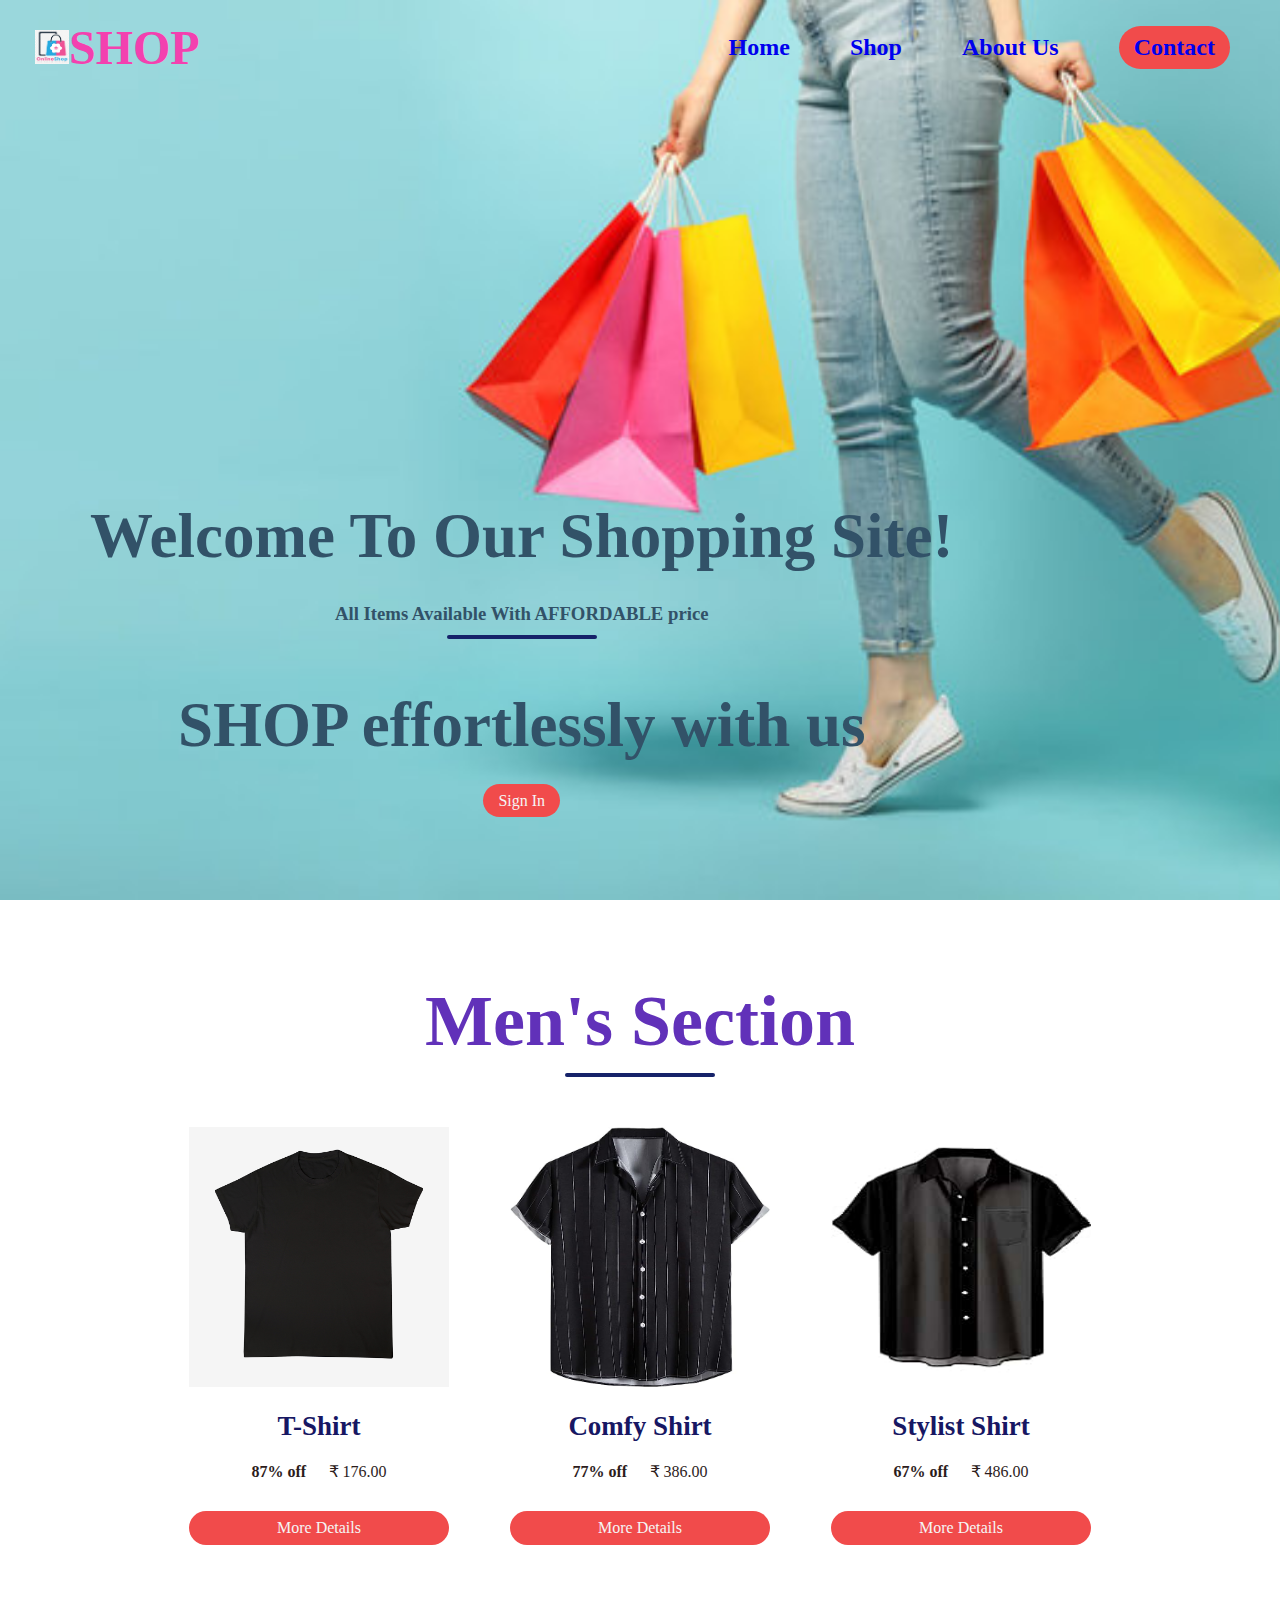
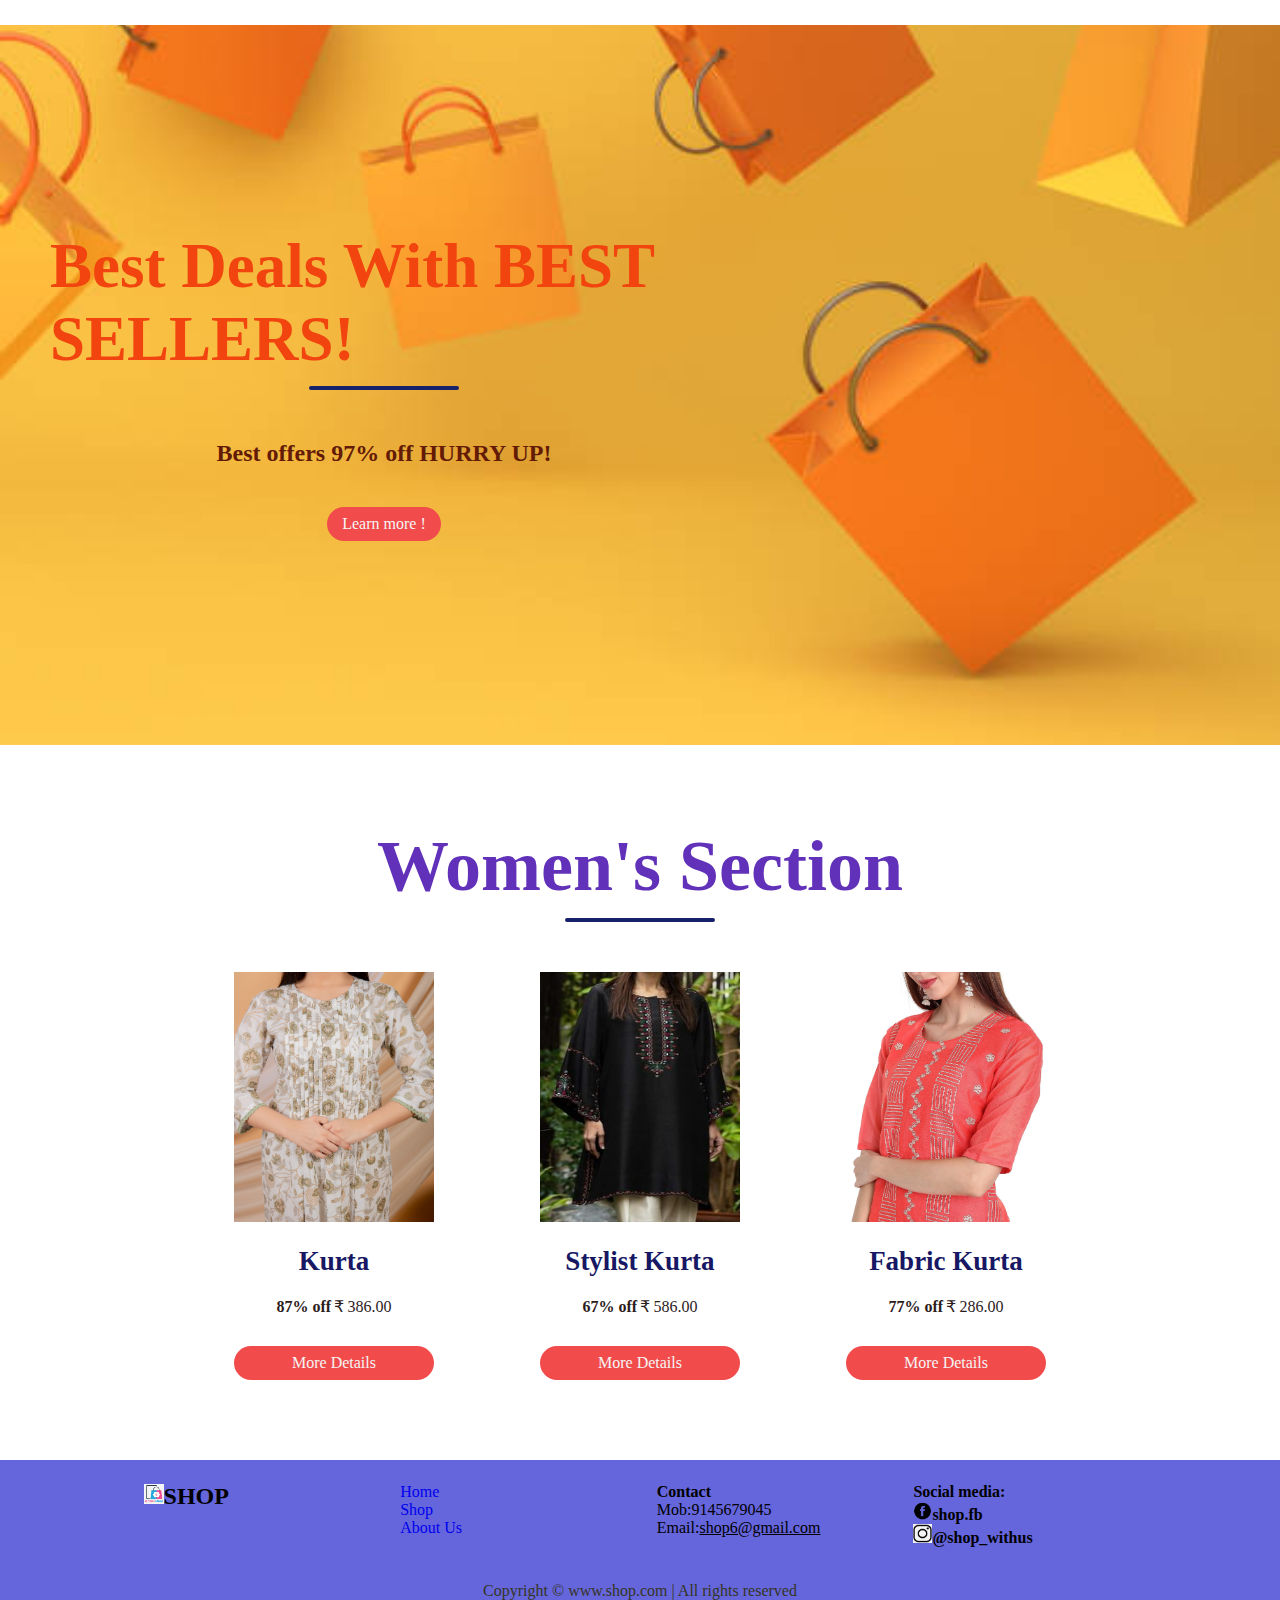
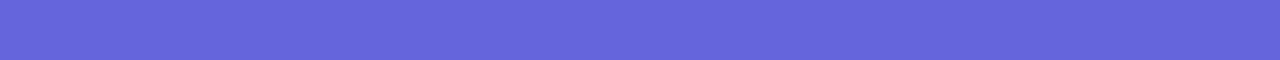
<file: index.html>
<!DOCTYPE html>
<html lang="en">
    <head>
        <meta charset="UTF-8">
        <meta http-equiv="X-UA-Compatible" content="IE=edge">
        <meta name="viewport" content="width=device-width, initial-scale=1, shrink-to-fit=no">
        <title>SHOP</title>
        <link rel="icon" href="./image/logo.png"/>
        <link rel="stylesheet" href="./style.css">
        <link rel="preconnect" href="https://fonts.googleapis.com">
<link rel="preconnect" href="https://fonts.gstatic.com" crossorigin>
<link href="https://fonts.googleapis.com/css2?family=Abril+Fatface&family=Merriweather:ital@0;1&family=Poppins:wght@400;600&family=Work+Sans:ital,wght@0,500;0,800;1,400&display=swap" rel="stylesheet">
    </head>
    <body>
        <nav class="navbar">
            <h1 class="logo"><img src="./image/logo.png" alt=""height="34px"width="34px" >SHOP</h1>
            <ul class="nav-links">
                <li><a href="#Home"><strong>Home</strong></a></li>
                <li><a href="#Shop"><strong>Shop</strong></a></li>
                <li><a href="#"><strong>About Us</strong></a></li>
                <li class="ctn" ><a href="#Contact"><strong>Contact</strong></a></li>
            </ul>
            <img src="./image/menu-bar.png" alt="" class="menu-btn">
        </nav> 
        <header id="Home"> 
            <div class="header-content">
                 <h1><strong>Welcome To Our Shopping Site!</strong></h1>
                 <h3>All Items Available With AFFORDABLE price</h3>
                <div class = "line"></div>
                <h1>SHOP effortlessly with us </h1>
                <a href="./index2.html" class="ctn">Sign In</a>
            </div>
        </header>
        <!-- events-->
        <section class="events" id="Shop">
            <div class="title">
                <h1>Men's Section</h1>
                <div class="line"></div>
            </div>
            <div class="row">
                <div class="col">
                    <img src="./image/shirt1.jpg" height="260px" width="260px">
                    <h4>T-Shirt</h4>
                    <p><strong>87% off</strong> &#8377 176.00</p>
                    <a href="./index3.html" class="ctn">More Details</a>
                </div>
                <div class="col">
                    <img src="./image/shirt3.jpg" height="260px" width="260px">
                    <h4>Comfy Shirt</h4>
                    <p><strong>77% off</strong> &#8377 386.00</p>
                    <a href="./index7.html" class="ctn">More Details</a>
                </div>
                <div class="col">
                    <img src="./image/shirt4.jpg" height="260px" width="260px">
                    <h4>Stylist Shirt</h4>
                    <p><strong>67% off</strong> &#8377 486.00</p>
                    <a href="./index8.html" class="ctn">More Details</a>
                </div>
            </div>
        </section>
        <section class ="explore">
            <div class="explore-content">
             <h1>Best Deals With BEST SELLERS!</h1>
             <div class="line"></div>
             <h2>Best offers <strong>97% off HURRY UP!</strong></h2>
             <a href="#" class="ctn">
             Learn more !
             </a>
           </div>
        </section>
        <section class="events">
            <div class="title">
                <h1>Women's Section</h1>
                <div class="line"></div>
            </div>
            <div class="row">
                <div class="col">
                    <img src="./image/kurti2.jpg" height="250px" width="200px">
                    <h4>Kurta</h4>
                    <p><strong>87% off</strong> &#8377 386.00</p>
                    <a href="./index4.html" class="ctn">More Details</a>
                </div>
                <div class="col">
                    <img src="./image/kurti3.jpg" height="250px" width="200px">
                    <h4>Stylist Kurta</h4>
                    <p><strong>67% off</strong> &#8377 586.00</p>
                    <a href="./index5.html" class="ctn">More Details</a>
                </div>
                <div class="col">
                    <img src="./image/kurti4.jpg" height="250px" width="200px">
                    <h4>Fabric Kurta</h4>
                    <p><strong>77% off</strong> &#8377 286.00</p>
                    <a href="./index6.html" class="ctn">More Details</a>
                </div>
            </div>
        </section>
        <footer>
            <div class="footer" id="Contact">
                <div class="footer-first">
                    <h2><img src="./image/logo.png" alt="" height="20px"width="20px">SHOP</h2>
                </div>
                <div class="footer-second">
                    <ul>
                        <li><a href="#Home">Home</a></li>
                        <li><a href="#Shop">Shop</a></li>
                        <li><a href="#">About Us</a></li>
                        
                    </ul>
                </div>
                <div class="footer-third">
                    <ul>
                    
                        <li><strong>Contact</strong></li>
                        <div>Mob:9145679045</div>
                        <div>Email:<u>shop6@gmail.com</u></div>
                        
                    </ul>
                </div>
                <div class="footer-fourth">
                    <ul>
                        
                        <li><strong>Social media:</strong></li>
                        <div><h4><img src="./image/fb.png" alt="" height="19px"width="19px">shop.fb</h4></div>
                        <div><h4><img src="./image/instaa.png" alt="" height="19px"width="19px">@shop_withus</h4></div>
                    </ul>
                </div>
            </div>
            <div class="footer-rights">
                Copyright &#169; www.shop.com | All rights reserved
            </div>
        </footer>
        <script>
            const menuBtn = document.querySelector('.menu-btn');
            const navlinks = document.querySelector('.nav-links');
            menuBtn.addEventListener('click',()=>{
                navlinks.classList.toggle('mobile-menu');
            })
        </script>

    </body>
     </html>
</file>
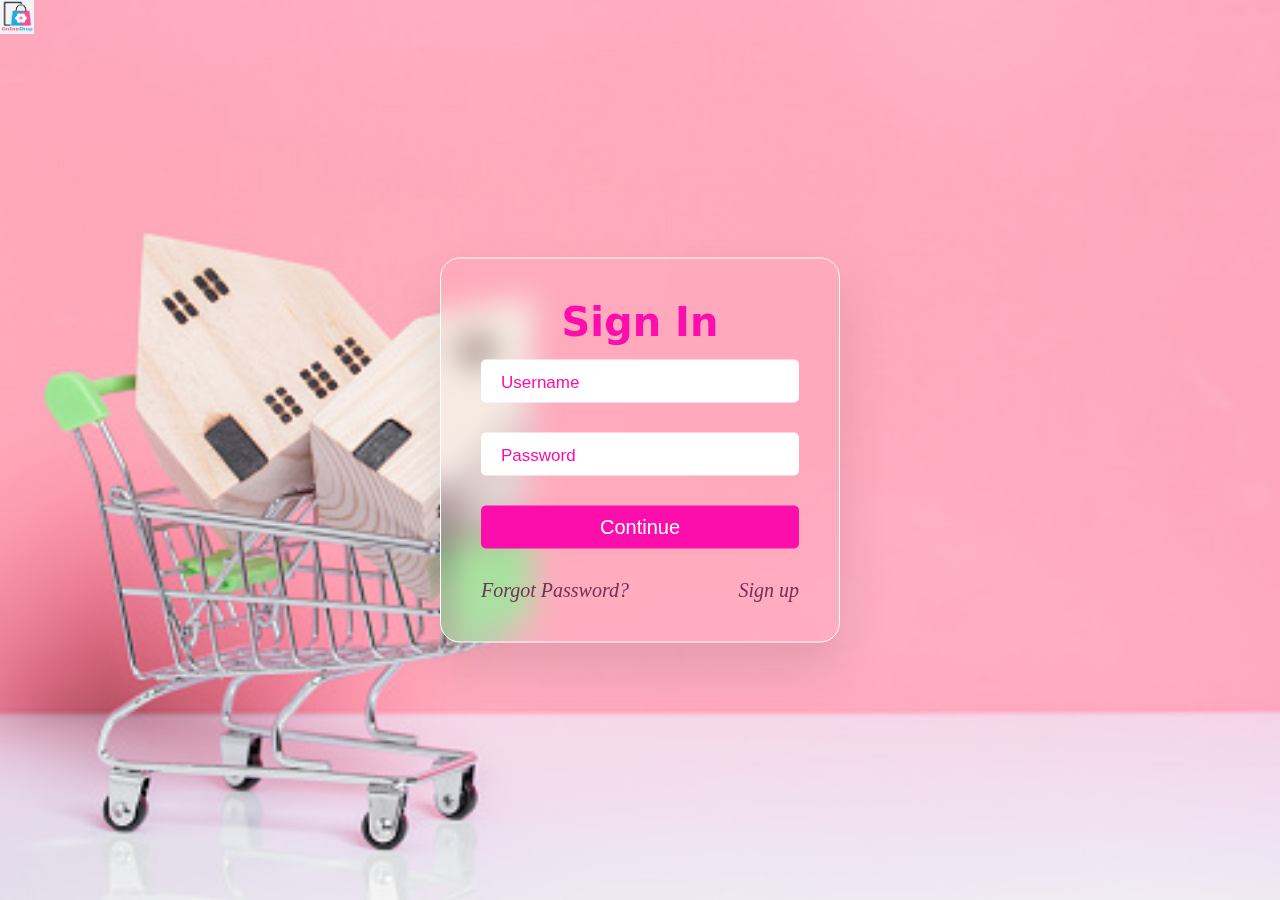
<file: index2.html>
<!DOCTYPE html>
<html lang="en">
<head>
    <meta charset="UTF-8">
    <meta http-equiv="X-UA-Compatible" content="IE=edge">
    <link rel="stylesheet" href="https://stackpath.bootstrapcdn.com/bootstrap/4.1.3/css/bootstrap.min.css" integrity="sha384-MCw98/SFnGE8fJT3GXwEOngsV7Zt27NXFoaoApmYm81iuXoPkFOJwJ8ERdknLPMO" crossorigin="anonymous">
    <meta name="viewport" content="width=device-width, initial-scale=1.0">
    <title>Sign in</title>
    <link rel="icon" href="./image/logo.png"/>

    <link rel="stylesheet" href="style2.css">

</head>
<body class="bg-img">
    <h1><img src="./image/logo.png" alt="SHOP" height="34px"width="34px"></h1>
    

    <div class="login-form">
        <div class="login">
            <h2>Sign In</h2>

            <div class="inputbox">
                <input  type="text" placeholder="Username" required>
            </div>
            <div class="inputbox">
                <input type="password" placeholder="Password" required>
            </div>
            <div class="inputbox">
                <a href="./index.html">
                <input type="submit" value="Continue" id="btn" required>
                </a>
            </div>

            <div class="bottom-content">
                <a href="#">Forgot Password?</a>
                <a href="#">Sign up</a>
            </div>

        </div>
    </div>
    
</body>
</html>
</file>
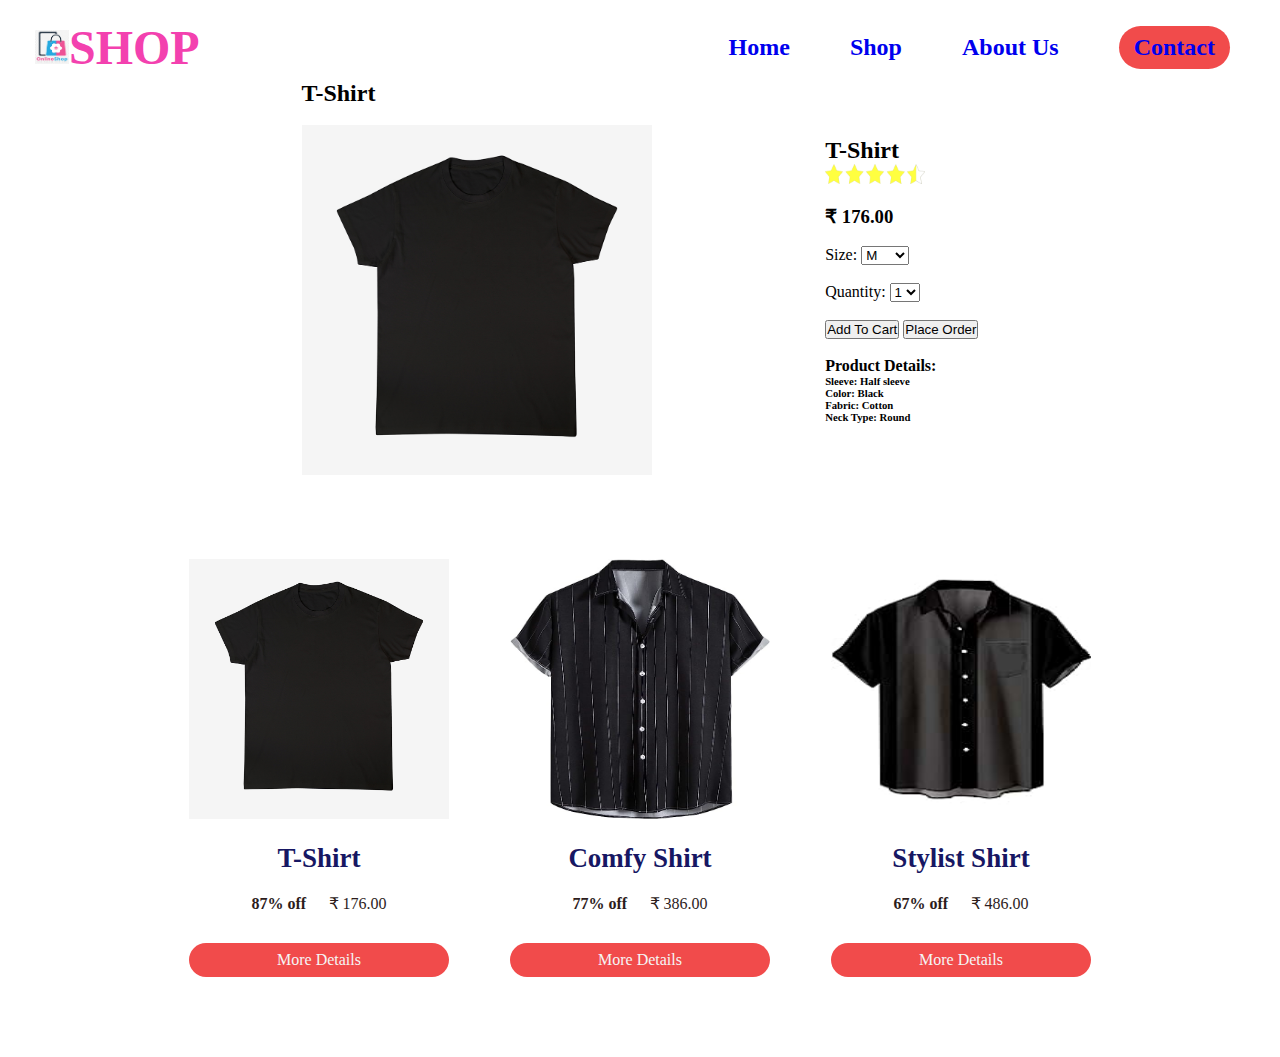
<file: index3.html>
<!DOCTYPE html>
<html lang="en">
    <head>
        <meta charset="UTF-8">
        <meta http-equiv="X-UA-Compatible" content="IE=edge">
        <meta name="viewport" content="width=device-width, initial-scale=1, shrink-to-fit=no">
        <title>SHOP</title>
        <link rel="icon" href="./image/logo.png"/>
      

        <link rel="preconnect" href="https://fonts.googleapis.com">
<link rel="preconnect" href="https://fonts.gstatic.com" crossorigin>
<link href="https://fonts.googleapis.com/css2?family=Abril+Fatface&family=Merriweather:ital@0;1&family=Poppins:wght@400;600&family=Work+Sans:ital,wght@0,500;0,800;1,400&display=swap" rel="stylesheet">
<link href="https://cdn.jsdelivr.net/npm/bootstrap@5.1.3/dist/css/bootstrap.min.css" rel="stylesheet" integrity="sha384-1BmE4kWBq78iYhFldvKuhfTAU6auU8tT94WrHftjDbrCEXSU1oBoqyl2QvZ6jIW3" crossorigin="anonymous">
<link rel="stylesheet" href="./style.css">
    </head>
    <body>
        <nav class="navbar">
            <h1 class="logo"><img src="./image/logo.png" alt=""height="34px"width="34px" >SHOP</h1>
            <ul class="nav-links">
                <li><a href="./index.html"><strong>Home</strong></a></li>
                <li><a href="./index.html"><strong>Shop</strong></a></li>
                <li><a href="#"><strong>About Us</strong></a></li>
                <li class="ctn"><a href="./index.html"><strong>Contact</strong></a></li>

            </ul>
            <img src="./image/menu-bar.png" alt="" class="menu-btn">
        </nav>
        <section class="container">
            <div class="row">
                <div class="col-7">
                    <h2>T-Shirt</h2><br>
                  <img src="./image/shirt1.jpg" alt="" height="350px" width="350px">
               </div>
           
              <div class="col-5">
                 <div><h2>T-Shirt</h2></div>
                 <div><img src="./image/star.png" alt="" height="20px" width="100px"></div><br>
                 <div><h3>&#8377 176.00</h3></div>
                 <div><form action="./index3.html" method="post"><br>
                    <label for="size" >Size:</label>
                    <select id="size" name="size">
                        <option value="medium">M</option>
                        <option value="large">L</option>
                        <option value="extra large">XL</option>
                        <option value="very large">XXL</option>
                    </select><br><br>
                    <label for="quantity" >Quantity:</label>
                    <select id="quantity" name="quantity">
                        <option value="one">1</option>
                        <option value="two">2</option>
                        <option value="three">3</option>
                        <option value="four">4</option>
                    </select>
                    </form>
                 </div><br>
                 <button type="button" class="btn btn-primary">Add To Cart</button>
                 <button type="button" class="btn btn-success">Place Order</button><br><br>
                 <div class="details">
                    <h4>Product Details:</h4>
                    <h6>Sleeve:  Half sleeve</h6>
                    <h6>Color:  Black</h6>
                    <h6>Fabric:  Cotton</h6>
                    <h6>Neck Type:   Round</h6>
                 </div>

              </div>


            </div>

            
        </section>
        <section class="events">
        <div class="row">
            <div class="col">
                <img src="./image/shirt1.jpg" height="260px" width="260px">
                <h4>T-Shirt</h4>
                <p><strong>87% off</strong> &#8377 176.00</p>
                <a href="#" class="ctn">More Details</a>
            </div>
            <div class="col">
                <img src="./image/shirt3.jpg" height="260px" width="260px">
                <h4>Comfy Shirt</h4>
                <p><strong>77% off</strong> &#8377 386.00</p>
                <a href="./index7.html" class="ctn">More Details</a>
            </div>
            <div class="col">
                <img src="./image/shirt4.jpg" height="260px" width="260px">
                <h4>Stylist Shirt</h4>
                <p><strong>67% off</strong> &#8377 486.00</p>
                <a href="./index8.html" class="ctn">More Details</a>
            </div>
        </div>
    </section>
  </body>
  <script>
    const menuBtn = document.querySelector('.menu-btn');
    const navlinks = document.querySelector('.nav-links');
    menuBtn.addEventListener('click',()=>{
        navlinks.classList.toggle('mobile-menu');
    })
</script>
</html>
</file>
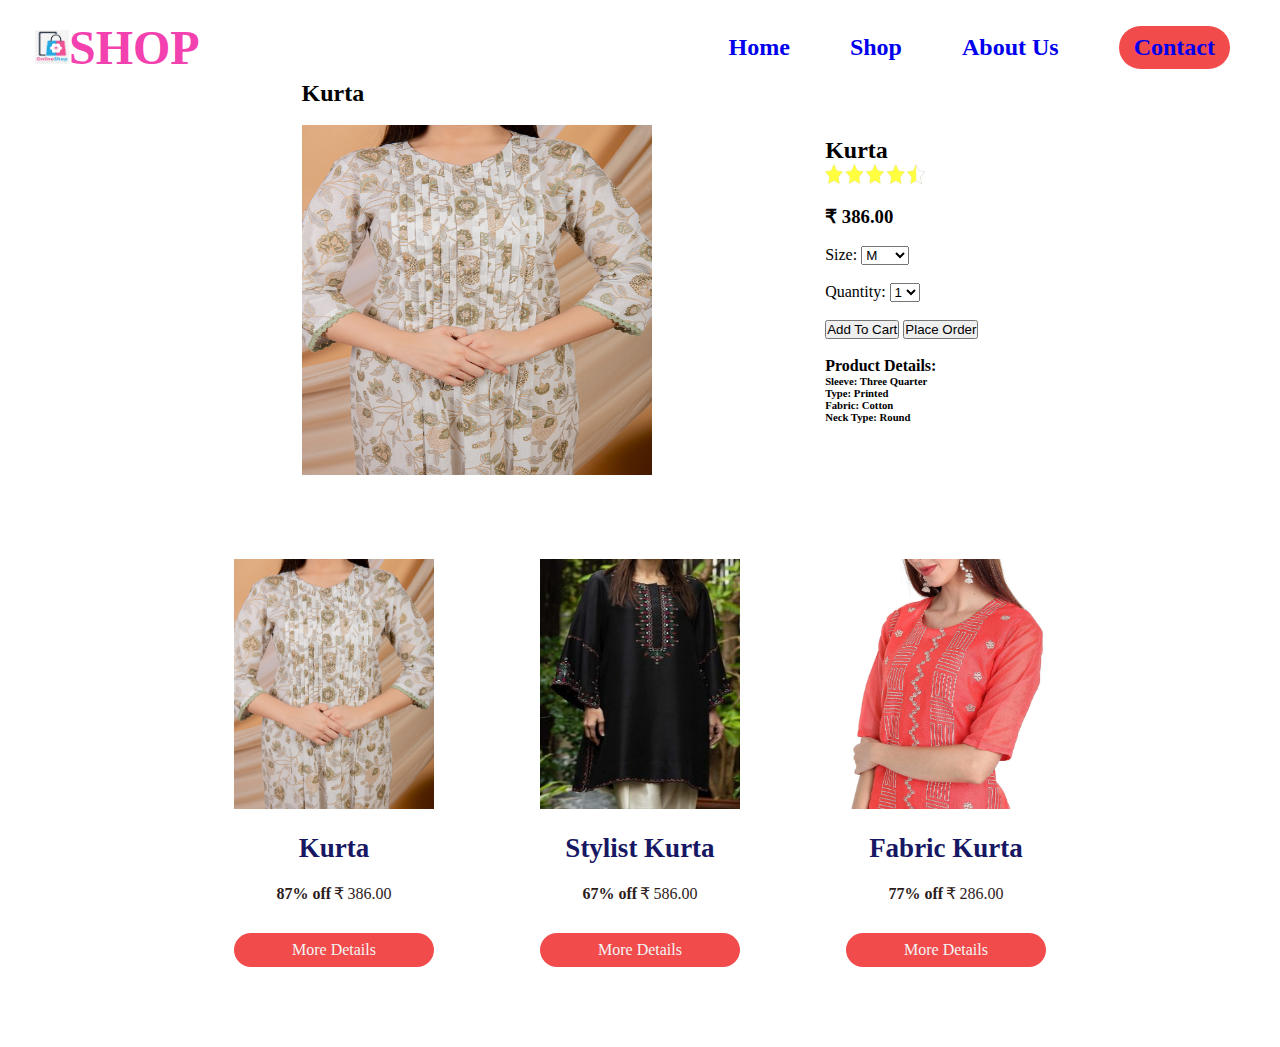
<file: index4.html>
<!DOCTYPE html>
<html lang="en">
    <head>
        <meta charset="UTF-8">
        <meta http-equiv="X-UA-Compatible" content="IE=edge">
        <meta name="viewport" content="width=device-width, initial-scale=1, shrink-to-fit=no">
        <title>SHOP</title>
        <link rel="icon" href="./image/logo.png"/>
      

        <link rel="preconnect" href="https://fonts.googleapis.com">
<link rel="preconnect" href="https://fonts.gstatic.com" crossorigin>
<link href="https://fonts.googleapis.com/css2?family=Abril+Fatface&family=Merriweather:ital@0;1&family=Poppins:wght@400;600&family=Work+Sans:ital,wght@0,500;0,800;1,400&display=swap" rel="stylesheet">
<link href="https://cdn.jsdelivr.net/npm/bootstrap@5.1.3/dist/css/bootstrap.min.css" rel="stylesheet" integrity="sha384-1BmE4kWBq78iYhFldvKuhfTAU6auU8tT94WrHftjDbrCEXSU1oBoqyl2QvZ6jIW3" crossorigin="anonymous">
<link rel="stylesheet" href="./style.css">
    </head>
    <body>
        <nav class="navbar">
            <h1 class="logo"><img src="./image/logo.png" alt=""height="34px"width="34px" >SHOP</h1>
            <ul class="nav-links">
                <li><a href="./index.html"><strong>Home</strong></a></li>
                <li><a href="./index.html"><strong>Shop</strong></a></li>
                <li><a href="#"><strong>About Us</strong></a></li>
                <li class="ctn"><a href="./index.html"><strong>Contact</strong></a></li>

            </ul>
            <img src="./image/menu-bar.png" alt="" class="menu-btn">
        </nav>
        <section class="container">
            <div class="row">
                <div class="col-7">
                    <h2>Kurta</h2><br>
                  <img src="./image/kurti2.jpg" alt="" height="350px" width="350px">
               </div>
           
              <div class="col-5">
                 <div><h2>Kurta</h2></div>
                 <div><img src="./image/star.png" alt="" height="20px" width="100px"></div><br>
                 <div><h3>&#8377 386.00</h3></div>
                 <div><form action="./index3.html" method="post"><br>
                    <label for="size" >Size:</label>
                    <select id="size" name="size">
                        <option value="medium">M</option>
                        <option value="large">L</option>
                        <option value="extra large">XL</option>
                        <option value="very large">XXL</option>
                    </select><br><br>
                    <label for="quantity" >Quantity:</label>
                    <select id="quantity" name="quantity">
                        <option value="one">1</option>
                        <option value="two">2</option>
                        <option value="three">3</option>
                        <option value="four">4</option>
                    </select>
                    </form>
                 </div><br>
                 <button type="button" class="btn btn-primary">Add To Cart</button>
                 <button type="button" class="btn btn-success">Place Order</button><br><br>
                 <div class="details">
                    <h4>Product Details:</h4>
                    <h6>Sleeve:  Three Quarter</h6>
                    <h6>Type:  Printed</h6>
                    <h6>Fabric:  Cotton</h6>
                    <h6>Neck Type:   Round</h6>
                 </div>

              </div>


            </div>

            
        </section>
        <section class="events">
        <div class="row">
            <div class="col">
                <img src="./image/kurti2.jpg" height="250px" width="200px">
                <h4>Kurta</h4>
                <p><strong>87% off</strong> &#8377 386.00</p>
                <a href="#" class="ctn">More Details</a>
            </div>
            <div class="col">
                <img src="./image/kurti3.jpg" height="250px" width="200px">
                <h4>Stylist Kurta</h4>
                <p><strong>67% off</strong> &#8377 586.00</p>
                <a href="./index5.html" class="ctn">More Details</a>
            </div>
            <div class="col">
                <img src="./image/kurti4.jpg" height="250px" width="200px">
                <h4>Fabric Kurta</h4>
                <p><strong>77% off</strong> &#8377 286.00</p>
                <a href="./index6.html" class="ctn">More Details</a>
            </div>
        </div>
    </section>
  </body>
  <script>
    const menuBtn = document.querySelector('.menu-btn');
    const navlinks = document.querySelector('.nav-links');
    menuBtn.addEventListener('click',()=>{
        navlinks.classList.toggle('mobile-menu');
    })
</script>
</html>
</file>
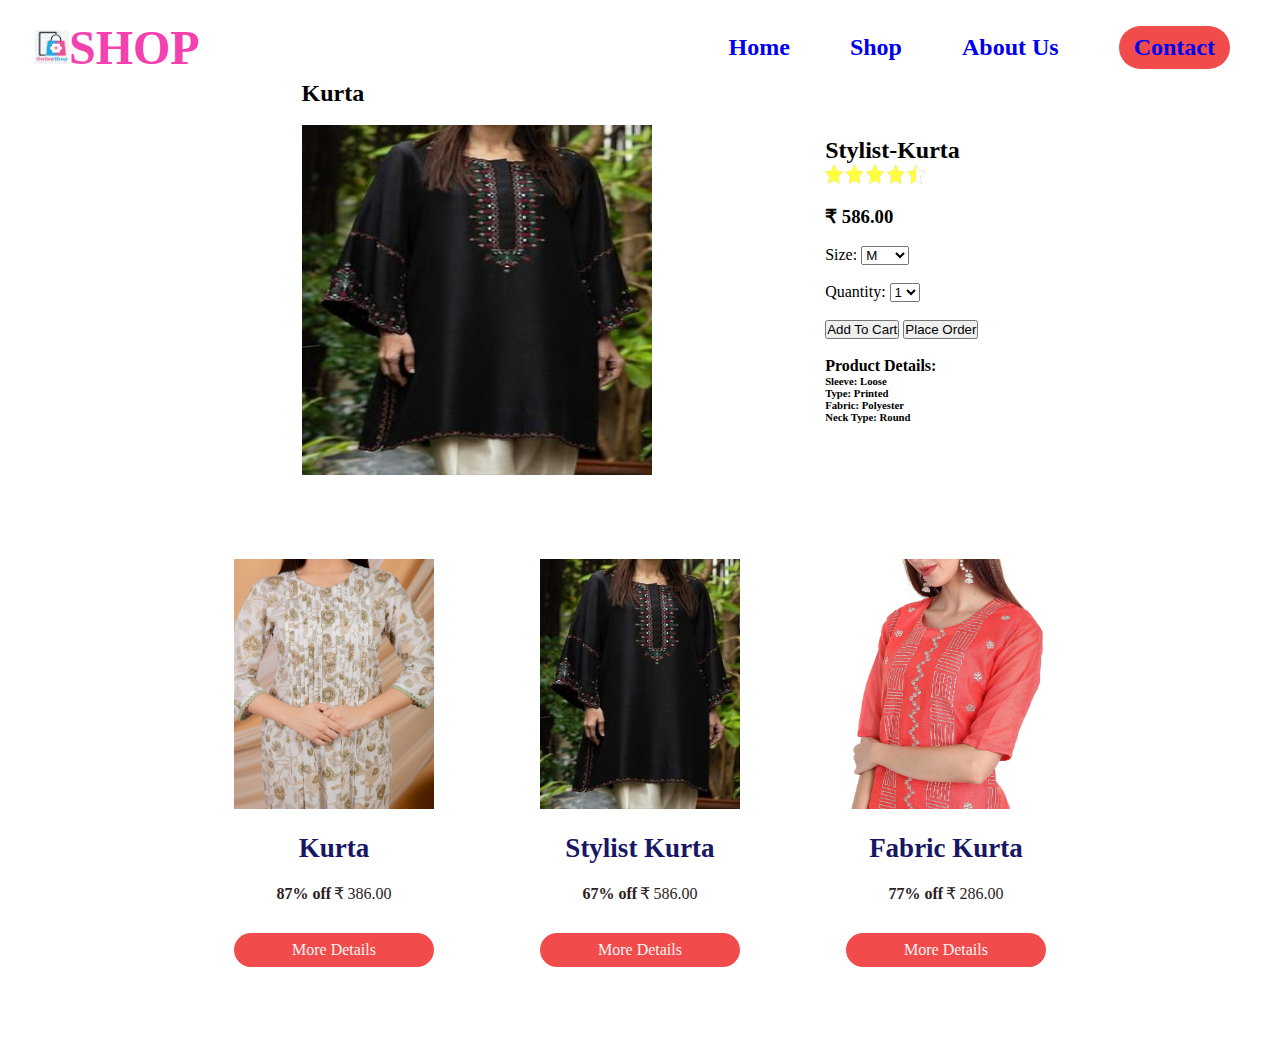
<file: index5.html>
<!DOCTYPE html>
<html lang="en">
    <head>
        <meta charset="UTF-8">
        <meta http-equiv="X-UA-Compatible" content="IE=edge">
        <meta name="viewport" content="width=device-width, initial-scale=1, shrink-to-fit=no">
        <title>SHOP</title>
        <link rel="icon" href="./image/logo.png"/>
      

        <link rel="preconnect" href="https://fonts.googleapis.com">
<link rel="preconnect" href="https://fonts.gstatic.com" crossorigin>
<link href="https://fonts.googleapis.com/css2?family=Abril+Fatface&family=Merriweather:ital@0;1&family=Poppins:wght@400;600&family=Work+Sans:ital,wght@0,500;0,800;1,400&display=swap" rel="stylesheet">
<link href="https://cdn.jsdelivr.net/npm/bootstrap@5.1.3/dist/css/bootstrap.min.css" rel="stylesheet" integrity="sha384-1BmE4kWBq78iYhFldvKuhfTAU6auU8tT94WrHftjDbrCEXSU1oBoqyl2QvZ6jIW3" crossorigin="anonymous">
<link rel="stylesheet" href="./style.css">
    </head>
    <body>
        <nav class="navbar">
            <h1 class="logo"><img src="./image/logo.png" alt=""height="34px"width="34px" >SHOP</h1>
            <ul class="nav-links">
                <li><a href="./index.html"><strong>Home</strong></a></li>
                <li><a href="./index.html"><strong>Shop</strong></a></li>
                <li><a href="#"><strong>About Us</strong></a></li>
                <li class="ctn"><a href="./index.html"><strong>Contact</strong></a></li>

            </ul>
            <img src="./image/menu-bar.png" alt="" class="menu-btn">
        </nav>
        <section class="container">
            <div class="row">
                <div class="col-7">
                    <h2>Kurta</h2><br>
                  <img src="./image/kurti3.jpg" alt="" height="350px" width="350px">
               </div>
           
              <div class="col-5">
                 <div><h2>Stylist-Kurta</h2></div>
                 <div><img src="./image/star.png" alt="" height="20px" width="100px"></div><br>
                 <div><h3>&#8377 586.00</h3></div>
                 <div><form action="./index3.html" method="post"><br>
                    <label for="size" >Size:</label>
                    <select id="size" name="size">
                        <option value="medium">M</option>
                        <option value="large">L</option>
                        <option value="extra large">XL</option>
                        <option value="very large">XXL</option>
                    </select><br><br>
                    <label for="quantity" >Quantity:</label>
                    <select id="quantity" name="quantity">
                        <option value="one">1</option>
                        <option value="two">2</option>
                        <option value="three">3</option>
                        <option value="four">4</option>
                    </select>
                    </form>
                 </div><br>
                 <button type="button" class="btn btn-primary">Add To Cart</button>
                 <button type="button" class="btn btn-success">Place Order</button><br><br>
                 <div class="details">
                    <h4>Product Details:</h4>
                    <h6>Sleeve:  Loose</h6>
                    <h6>Type:  Printed</h6>
                    <h6>Fabric:  Polyester</h6>
                    <h6>Neck Type:  Round</h6>
                 </div>

              </div>


            </div>

            
        </section>
        <section class="events">
        <div class="row">
            <div class="col">
                <img src="./image/kurti2.jpg" height="250px" width="200px">
                <h4>Kurta</h4>
                <p><strong>87% off</strong> &#8377 386.00</p>
                <a href="./index4.html" class="ctn">More Details</a>
            </div>
            <div class="col">
                <img src="./image/kurti3.jpg" height="250px" width="200px">
                <h4>Stylist Kurta</h4>
                <p><strong>67% off</strong> &#8377 586.00</p>
                <a href="#" class="ctn">More Details</a>
            </div>
            <div class="col">
                <img src="./image/kurti4.jpg" height="250px" width="200px">
                <h4>Fabric Kurta</h4>
                <p><strong>77% off</strong> &#8377 286.00</p>
                <a href="./index6.html" class="ctn">More Details</a>
            </div>
        </div>
    </section>
  </body>
  <script>
    const menuBtn = document.querySelector('.menu-btn');
    const navlinks = document.querySelector('.nav-links');
    menuBtn.addEventListener('click',()=>{
        navlinks.classList.toggle('mobile-menu');
    })
</script>
</html>
</file>
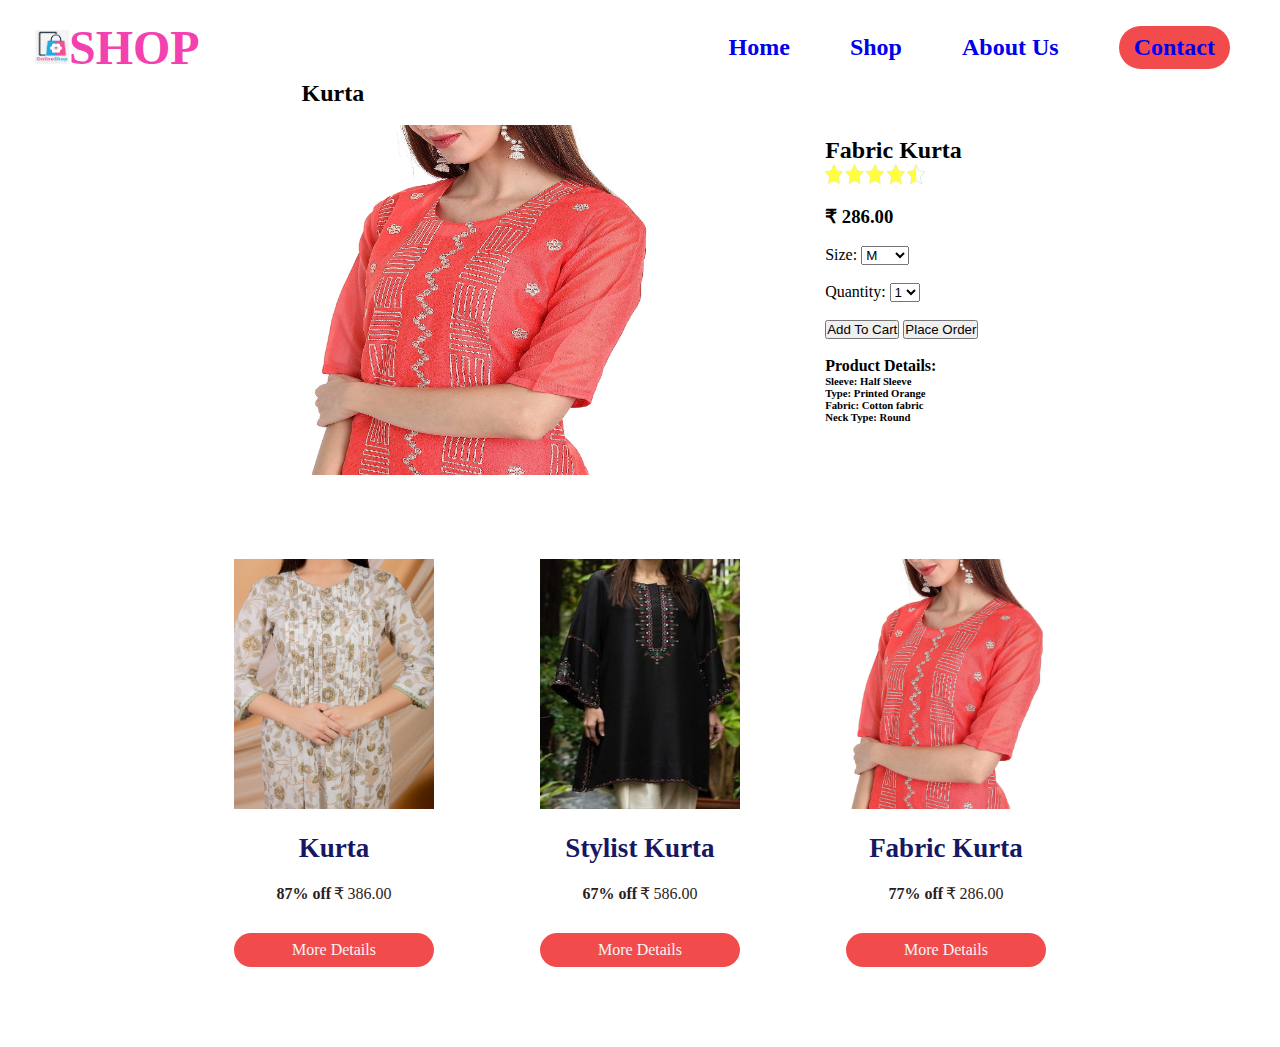
<file: index6.html>
<!DOCTYPE html>
<html lang="en">
    <head>
        <meta charset="UTF-8">
        <meta http-equiv="X-UA-Compatible" content="IE=edge">
        <meta name="viewport" content="width=device-width, initial-scale=1, shrink-to-fit=no">
        <title>SHOP</title>
        <link rel="icon" href="./image/logo.png"/>
      

        <link rel="preconnect" href="https://fonts.googleapis.com">
<link rel="preconnect" href="https://fonts.gstatic.com" crossorigin>
<link href="https://fonts.googleapis.com/css2?family=Abril+Fatface&family=Merriweather:ital@0;1&family=Poppins:wght@400;600&family=Work+Sans:ital,wght@0,500;0,800;1,400&display=swap" rel="stylesheet">
<link href="https://cdn.jsdelivr.net/npm/bootstrap@5.1.3/dist/css/bootstrap.min.css" rel="stylesheet" integrity="sha384-1BmE4kWBq78iYhFldvKuhfTAU6auU8tT94WrHftjDbrCEXSU1oBoqyl2QvZ6jIW3" crossorigin="anonymous">
<link rel="stylesheet" href="./style.css">
    </head>
    <body>
        <nav class="navbar">
            <h1 class="logo"><img src="./image/logo.png" alt=""height="34px"width="34px" >SHOP</h1>
            <ul class="nav-links">
                <li><a href="./index.html"><strong>Home</strong></a></li>
                <li><a href="./index.html"><strong>Shop</strong></a></li>
                <li><a href="#"><strong>About Us</strong></a></li>
                <li class="ctn"><a href="./index.html"><strong>Contact</strong></a></li>

            </ul>
            <img src="./image/menu-bar.png" alt="" class="menu-btn">
        </nav>
        <section class="container">
            <div class="row">
                <div class="col-7">
                    <h2>Kurta</h2><br>
                  <img src="./image/kurti4.jpg" alt="" height="350px" width="350px">
               </div>
           
              <div class="col-5">
                 <div><h2>Fabric Kurta</h2></div>
                 <div><img src="./image/star.png" alt="" height="20px" width="100px"></div><br>
                 <div><h3>&#8377 286.00</h3></div>
                 <div><form action="./index3.html" method="post"><br>
                    <label for="size" >Size:</label>
                    <select id="size" name="size">
                        <option value="medium">M</option>
                        <option value="large">L</option>
                        <option value="extra large">XL</option>
                        <option value="very large">XXL</option>
                    </select><br><br>
                    <label for="quantity" >Quantity:</label>
                    <select id="quantity" name="quantity">
                        <option value="one">1</option>
                        <option value="two">2</option>
                        <option value="three">3</option>
                        <option value="four">4</option>
                    </select>
                    </form>
                 </div><br>
                 <button type="button" class="btn btn-primary">Add To Cart</button>
                 <button type="button" class="btn btn-success">Place Order</button><br><br>
                 <div class="details">
                    <h4>Product Details:</h4>
                    <h6>Sleeve:  Half Sleeve</h6>
                    <h6>Type:  Printed Orange</h6>
                    <h6>Fabric:  Cotton fabric </h6>
                    <h6>Neck Type:  Round</h6>
                 </div>

              </div>


            </div>

            
        </section>
        <section class="events">
        <div class="row">
            <div class="col">
                <img src="./image/kurti2.jpg" height="250px" width="200px">
                <h4>Kurta</h4>
                <p><strong>87% off</strong> &#8377 386.00</p>
                <a href="./index4.html" class="ctn">More Details</a>
            </div>
            <div class="col">
                <img src="./image/kurti3.jpg" height="250px" width="200px">
                <h4>Stylist Kurta</h4>
                <p><strong>67% off</strong> &#8377 586.00</p>
                <a href="./index5.html" class="ctn">More Details</a>
            </div>
            <div class="col">
                <img src="./image/kurti4.jpg" height="250px" width="200px">
                <h4>Fabric Kurta</h4>
                <p><strong>77% off</strong> &#8377 286.00</p>
                <a href="#" class="ctn">More Details</a>
            </div>
        </div>
    </section>
  </body>
  <script>
    const menuBtn = document.querySelector('.menu-btn');
    const navlinks = document.querySelector('.nav-links');
    menuBtn.addEventListener('click',()=>{
        navlinks.classList.toggle('mobile-menu');
    })
</script>
</html>
</file>
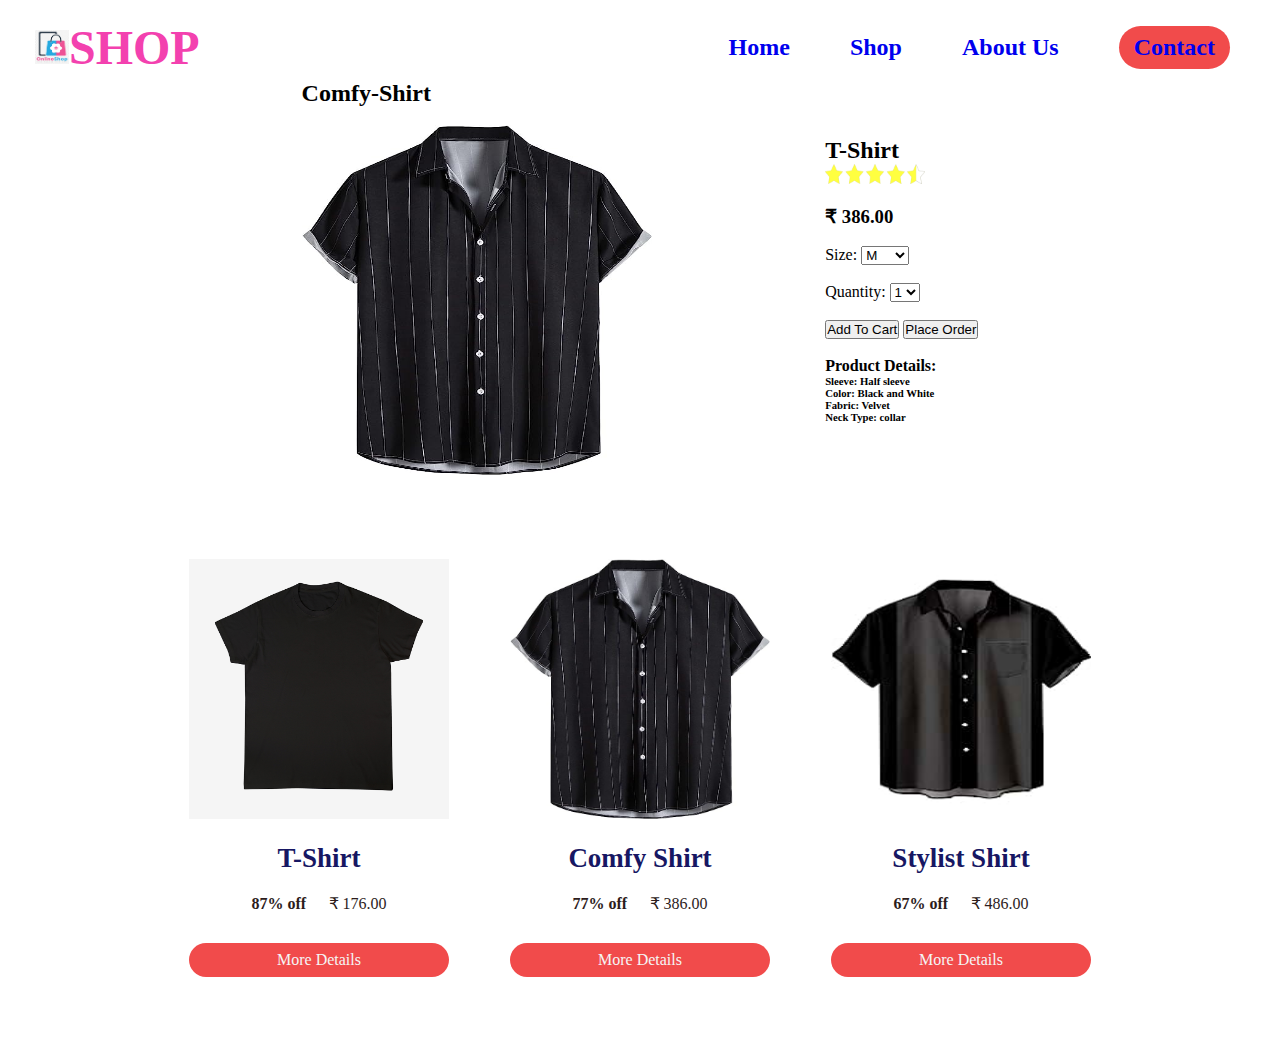
<file: index7.html>
<!DOCTYPE html>
<html lang="en">
    <head>
        <meta charset="UTF-8">
        <meta http-equiv="X-UA-Compatible" content="IE=edge">
        <meta name="viewport" content="width=device-width, initial-scale=1, shrink-to-fit=no">
        <title>SHOP</title>
        <link rel="icon" href="./image/logo.png"/>
      

        <link rel="preconnect" href="https://fonts.googleapis.com">
<link rel="preconnect" href="https://fonts.gstatic.com" crossorigin>
<link href="https://fonts.googleapis.com/css2?family=Abril+Fatface&family=Merriweather:ital@0;1&family=Poppins:wght@400;600&family=Work+Sans:ital,wght@0,500;0,800;1,400&display=swap" rel="stylesheet">
<link href="https://cdn.jsdelivr.net/npm/bootstrap@5.1.3/dist/css/bootstrap.min.css" rel="stylesheet" integrity="sha384-1BmE4kWBq78iYhFldvKuhfTAU6auU8tT94WrHftjDbrCEXSU1oBoqyl2QvZ6jIW3" crossorigin="anonymous">
<link rel="stylesheet" href="./style.css">
    </head>
    <body>
        <nav class="navbar">
            <h1 class="logo"><img src="./image/logo.png" alt=""height="34px"width="34px" >SHOP</h1>
            <ul class="nav-links">
                <li><a href="./index.html"><strong>Home</strong></a></li>
                <li><a href="./index.html"><strong>Shop</strong></a></li>
                <li><a href="#"><strong>About Us</strong></a></li>
                <li class="ctn"><a href="./index.html"><strong>Contact</strong></a></li>

            </ul>
            <img src="./image/menu-bar.png" alt="" class="menu-btn">
        </nav>
        <section class="container">
            <div class="row">
                <div class="col-7">
                    <h2>Comfy-Shirt</h2><br>
                  <img src="./image/shirt3.jpg" alt="" height="350px" width="350px">
               </div>
           
              <div class="col-5">
                 <div><h2>T-Shirt</h2></div>
                 <div><img src="./image/star.png" alt="" height="20px" width="100px"></div><br>
                 <div><h3>&#8377 386.00</h3></div>
                 <div><form action="./index3.html" method="post"><br>
                    <label for="size" >Size:</label>
                    <select id="size" name="size">
                        <option value="medium">M</option>
                        <option value="large">L</option>
                        <option value="extra large">XL</option>
                        <option value="very large">XXL</option>
                    </select><br><br>
                    <label for="quantity" >Quantity:</label>
                    <select id="quantity" name="quantity">
                        <option value="one">1</option>
                        <option value="two">2</option>
                        <option value="three">3</option>
                        <option value="four">4</option>
                    </select>
                    </form>
                 </div><br>
                 <button type="button" class="btn btn-primary">Add To Cart</button>
                 <button type="button" class="btn btn-success">Place Order</button><br><br>
                 <div class="details">
                    <h4>Product Details:</h4>
                    <h6>Sleeve:  Half sleeve</h6>
                    <h6>Color:  Black and White</h6>
                    <h6>Fabric:  Velvet</h6>
                    <h6>Neck Type:   collar</h6>
                 </div>

              </div>


            </div>

            
        </section>
        <section class="events">
        <div class="row">
            <div class="col">
                <img src="./image/shirt1.jpg" height="260px" width="260px">
                <h4>T-Shirt</h4>
                <p><strong>87% off</strong> &#8377 176.00</p>
                <a href="./index3.html" class="ctn">More Details</a>
            </div>
            <div class="col">
                <img src="./image/shirt3.jpg" height="260px" width="260px">
                <h4>Comfy Shirt</h4>
                <p><strong>77% off</strong> &#8377 386.00</p>
                <a href="#" class="ctn">More Details</a>
            </div>
            <div class="col">
                <img src="./image/shirt4.jpg" height="260px" width="260px">
                <h4>Stylist Shirt</h4>
                <p><strong>67% off</strong> &#8377 486.00</p>
                <a href="./index8.html" class="ctn">More Details</a>
            </div>
        </div>
    </section>
  </body>
  <script>
    const menuBtn = document.querySelector('.menu-btn');
    const navlinks = document.querySelector('.nav-links');
    menuBtn.addEventListener('click',()=>{
        navlinks.classList.toggle('mobile-menu');
    })
</script>
</html>
</file>
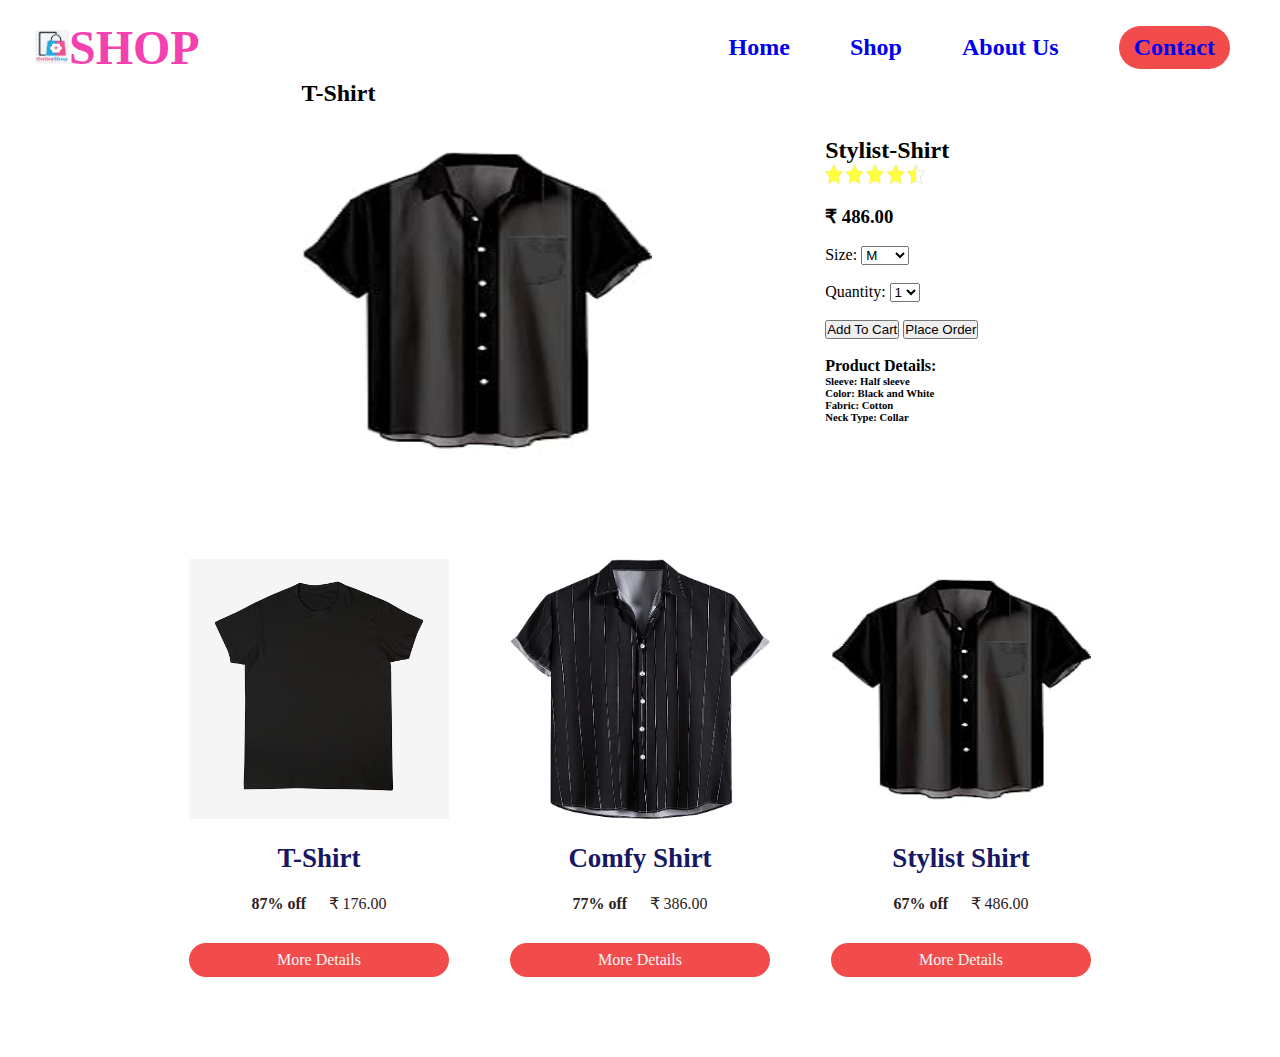
<file: index8.html>
<!DOCTYPE html>
<html lang="en">
    <head>
        <meta charset="UTF-8">
        <meta http-equiv="X-UA-Compatible" content="IE=edge">
        <meta name="viewport" content="width=device-width, initial-scale=1, shrink-to-fit=no">
        <title>SHOP</title>
        <link rel="icon" href="./image/logo.png"/>
      

        <link rel="preconnect" href="https://fonts.googleapis.com">
<link rel="preconnect" href="https://fonts.gstatic.com" crossorigin>
<link href="https://fonts.googleapis.com/css2?family=Abril+Fatface&family=Merriweather:ital@0;1&family=Poppins:wght@400;600&family=Work+Sans:ital,wght@0,500;0,800;1,400&display=swap" rel="stylesheet">
<link href="https://cdn.jsdelivr.net/npm/bootstrap@5.1.3/dist/css/bootstrap.min.css" rel="stylesheet" integrity="sha384-1BmE4kWBq78iYhFldvKuhfTAU6auU8tT94WrHftjDbrCEXSU1oBoqyl2QvZ6jIW3" crossorigin="anonymous">
<link rel="stylesheet" href="./style.css">
    </head>
    <body>
        <nav class="navbar">
            <h1 class="logo"><img src="./image/logo.png" alt=""height="34px"width="34px" >SHOP</h1>
            <ul class="nav-links">
                <li><a href="./index.html"><strong>Home</strong></a></li>
                <li><a href="./index.html"><strong>Shop</strong></a></li>
                <li><a href="#"><strong>About Us</strong></a></li>
                <li class="ctn"><a href="./index.html"><strong>Contact</strong></a></li>

            </ul>
            <img src="./image/menu-bar.png" alt="" class="menu-btn">
        </nav>
        <section class="container">
            <div class="row">
                <div class="col-7">
                    <h2>T-Shirt</h2><br>
                  <img src="./image/shirt4.jpg" alt="" height="350px" width="350px">
               </div>
           
              <div class="col-5">
                 <div><h2>Stylist-Shirt</h2></div>
                 <div><img src="./image/star.png" alt="" height="20px" width="100px"></div><br>
                 <div><h3>&#8377 486.00</h3></div>
                 <div><form action="./index3.html" method="post"><br>
                    <label for="size" >Size:</label>
                    <select id="size" name="size">
                        <option value="medium">M</option>
                        <option value="large">L</option>
                        <option value="extra large">XL</option>
                        <option value="very large">XXL</option>
                    </select><br><br>
                    <label for="quantity" >Quantity:</label>
                    <select id="quantity" name="quantity">
                        <option value="one">1</option>
                        <option value="two">2</option>
                        <option value="three">3</option>
                        <option value="four">4</option>
                    </select>
                    </form>
                 </div><br>
                 <button type="button" class="btn btn-primary">Add To Cart</button>
                 <button type="button" class="btn btn-success">Place Order</button><br><br>
                 <div class="details">
                    <h4>Product Details:</h4>
                    <h6>Sleeve:  Half sleeve</h6>
                    <h6>Color:  Black and White</h6>
                    <h6>Fabric:  Cotton</h6>
                    <h6>Neck Type:   Collar</h6>
                 </div>

              </div>


            </div>

            
        </section>
        <section class="events">
        <div class="row">
            <div class="col">
                <img src="./image/shirt1.jpg" height="260px" width="260px">
                <h4>T-Shirt</h4>
                <p><strong>87% off</strong> &#8377 176.00</p>
                <a href="./index3.html" class="ctn">More Details</a>
            </div>
            <div class="col">
                <img src="./image/shirt3.jpg" height="260px" width="260px">
                <h4>Comfy Shirt</h4>
                <p><strong>77% off</strong> &#8377 386.00</p>
                <a href="./index7.html" class="ctn">More Details</a>
            </div>
            <div class="col">
                <img src="./image/shirt4.jpg" height="260px" width="260px">
                <h4>Stylist Shirt</h4>
                <p><strong>67% off</strong> &#8377 486.00</p>
                <a href="#" class="ctn">More Details</a>
            </div>
        </div>
    </section>
  </body>
  <script>
    const menuBtn = document.querySelector('.menu-btn');
    const navlinks = document.querySelector('.nav-links');
    menuBtn.addEventListener('click',()=>{
        navlinks.classList.toggle('mobile-menu');
    })
</script>
</html>
</file>
<file: style.css>
* {
    margin: 0;
    padding: 0;
    box-sizing: border-box;
}

header {
    width: 100vw;
    height: 100vh;
    background-image: url(./image/immg.jpg);
    background-position: bottom;
    background-size: cover;
    display: flex;
    align-items: flex-end;
    justify-content: left;
}

a {
    text-decoration: none;

}

.header-content {
    margin: 90px 90px;
    color: rgb(50, 82, 104);
    text-align: center;
}

.header-content h2 {
    font-size: 4vmin;
}

.line {
    width: 150px;
    height: 4px;
    background: rgb(22, 34, 105);
    margin: 10px auto;
    border-radius: 5px;
}

ul {
    list-style: none;
}

.navbar {
    display: flex;
    position: absolute;
    top: 0;
    left: 0;
    width: 100%;
    justify-content: space-between;
    padding: 20px;
    color: rgb(243, 65, 175);
    font-size: 1.5rem;
}
.navbar .logo{
    margin:0 15px;
}

.nav-links {
    display: flex;
    align-items: center;
}

.nav-links li {
    margin: 0 30px;
    font-size: 1.5rem;
    text-decoration: none;

}

.header-content h1 {
    font-size: 7vmin;
    margin-top: 50px;
    margin-bottom: 30px;
}

.ctn {
    padding: 8px 15px;
    background: rgb(241, 75, 75);
    border-radius: 30px;
    color: whitesmoke;
}

.menu-btn {
    position: absolute;
    top: 30px;
    right: 30px;
    width: 40px;
    cursor: pointer;
    display: none;
}

section {
    width: 80%;
    margin: 80px auto;
}

.title {
    text-align: center;
    font-size: 4vmin;
    color: rgb(97, 49, 185);
}

.row {
    display: flex;
    align-items: center;
    width: 100%;
    justify-content: space-evenly;

}

.row.col {

    display: flex;
    flex-direction: column;
    align-items: center;

}
.row .col h4{
    color: rgb(23, 23, 99);
}

.events .row {
    margin-top: 50px;
}


.events h4 {
    font-size: 3vmin;
    color: rgb(46, 29, 29);
    margin: 20px auto;
    align-items: center;
    justify-content: space-evenly;

    display: flex;

}

p {
    color: rgb(44, 28, 28);
    padding: 0 40px;
    align-items: center;
    justify-content: space-evenly;

    display: flex;

}

.events .ctn {
    margin-top: 30px;
    align-items: center;
    justify-content: space-evenly;
    display: flex;

}

.explore {
    width: 100%;
    height: 80vh;
    background-image: url(./image/bg2.jpg);
    background-position: center;
    background-size: cover;
    background-repeat: no-repeat;
    display: flex;
    align-items: center;
}

.explore-content {
    width: 60%;
    padding: 50px;
    color: rgb(241, 68, 15);
    display: flex;
    align-items: center;
    flex-direction: column;
}

.explore-content h1 {
    font-size: 7vmin;

}

.explore-content .line {
    margin-bottom: 50px;
}

.explore-content h2 {
    color: rgb(99, 27, 6);
    
}

.explore-content .ctn {
    margin-top: 40px;
}

footer {
    background-color: rgba(39, 39, 206, 0.712);
    height: 200px;
    font-size: 1rem;
}

.footer {
    display: flex;
    padding: 23px 110px;
    justify-content: space-evenly;
}

.footer ul {
    list-style: none;
}

.footer>div {
    width: 223px;
}

footer .footer-rights {
    text-align: center;
    color: rgb(53, 53, 31);
    padding: 12px 0;
}
/*For product details*/





@media only screen and (max-width:800px) {
    .navbar {
        padding: 0;

    }

    .menu-btn {
        display: block;
    }

    .logo {
        position: absolute;
        top: 30px;
        left: 30px;

    }

    .nav-links {
        flex-direction: column;
        width: 100%;
        height: 100vh;
        justify-content: center;
        background: rgb(208, 224, 181);
        margin-top: -900px;
        transition: all 0.5s ease;
    }
    .navbar .logo{
        margin:0 5px;
    }

    .mobile-menu {
        margin-top: 0px;
        border-bottom-right-radius: 30%;
    }

    .nav-links li {
        margin: 30px auto;

    }

    .row {
        flex-direction: column;

    }

    .row .col {
        margin: 20px auto;


    }

    .col img {
        max-width: 90%;
    }
    .footer{
        display:flex;
        flex-direction: column;
        height: 30vh;
        margin: 23px 0;
        justify-content: space-evenly;
     }
     .footer .footer-rights{
         text-align: center;
         padding: 23px 0;
        }

}

/*animation*/
img {
    transition: transform .3s ease;
}

img:hover {
    transform: scale(1.1);
}

.navbar .nav-links a:hover {
    
    color: rgb(49, 28, 10);
}
.ctn:hover{
    color:whitesmoke;
    background-color: rgb(231, 33, 155);
}
</file>
<file: style2.css>
*{
    margin: 0;
    padding: 0;
    box-sizing: border-box;
}
.bg-img{
    width: 100%;
    height: 100vh;
    background-image: url('./image/bgimagesign.jpg');
    background-size: cover;
    position: relative;
    background-repeat: no-repeat;
}
.logo{
    margin: 10px 10px;
}

.login{
    position: absolute;
    top: 50%;
    left: 50%;
    width: 400px;
    padding: 40px;
    transform: translate(-50%, -50%);
    background: rgba(255, 255, 255, 0.25px);
    backdrop-filter: blur(15px);
    border: 1px solid #fff;
    border-bottom: 1px solid rgba(255, 255, 255, 0.5px);
    border-right: 1px solid rgba(255, 255, 255, 0.5px);
    border-radius: 20px;
    box-shadow: 0px 25px 50px rgba(0,0,0,0.1);
}
.login h2{
    width: 100%;
    margin-bottom: 15px;
    font-family: system-ui, -apple-system, BlinkMacSystemFont, 'Segoe UI', Roboto, Oxygen, Ubuntu, Cantarell, 'Open Sans', 'Helvetica Neue', sans-serif;
    text-align: center;
    font-size: 2.5em;
    font-weight: 600;
    color: #fc0ead;
}
.login .inputbox input{
    width: 100%;
    padding: 10px 20px;
    outline: none;
    font-size: 1.25em;
    color: #080808;
    border-radius: 5px;
    border: none;
    margin-bottom: 30px;
}
.login .inputbox input::placeholder{
    color:  #fc0ead;
    font-size: 17px;
}
#btn{
    position: relative;
    border: none;
    outline: none;
    color: white;
    background-color:  #fc0ead;
    font-size: 1.25em;
    font-weight: 500;
    transition: 0.5s;
    cursor: pointer;
}
@media only screen and (max-width:  600px) {
    #btn{
        display: block;
    }
    .bg-img{
        display: block;
    }  
    .login .inputbox input{
        display: block;
    }    
    .login{
        display:block;
    }


}
#btn:hover{
    background-color:  #cc0efc;
}
.bottom-content{
    display: flex;
    justify-content: space-between;
}
.bottom-content a{
    font-size: 1.25em;
    color:  #64224ee7;
    font-weight: 500;
    font-style: italic;
    text-decoration: none;
}
</file>
